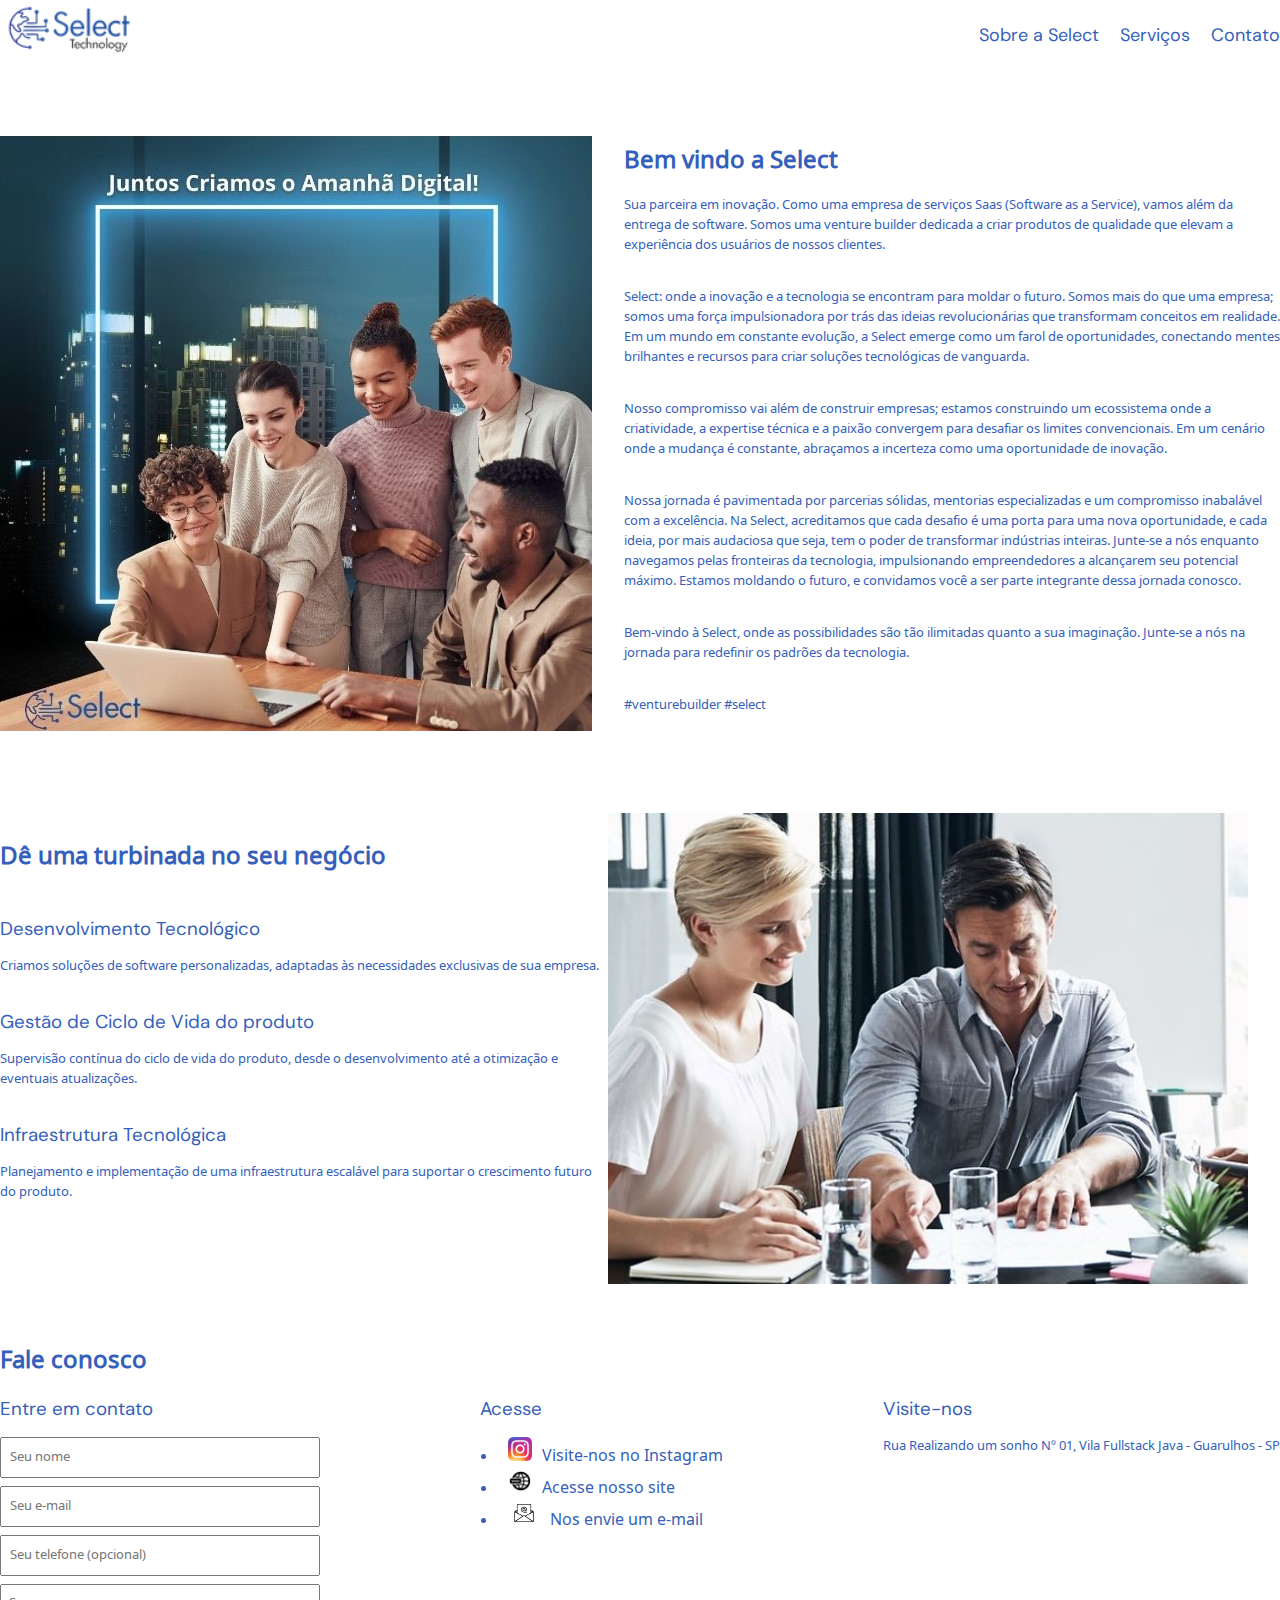
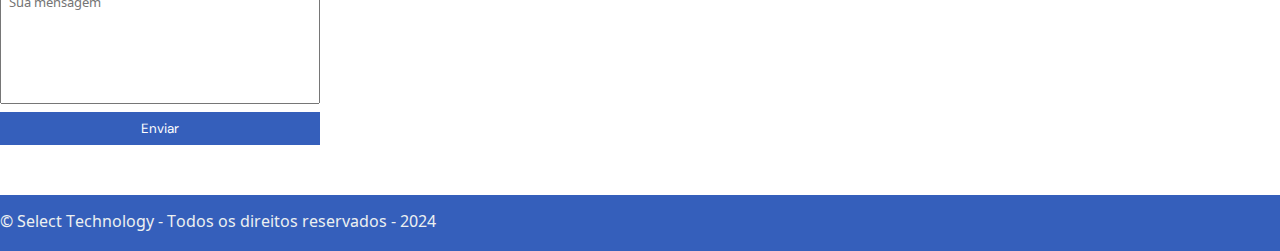
<file: index.html>
<!DOCTYPE html>
<html lang="pt-BR">
<head>
    <meta charset="UTF-8">
    <meta name="viewport" content="width=device-width, initial-scale=1.0" id="wixDesktopViewport" >
    <title>Select Technology | Walking together for future</title>
    <link rel="stylesheet" href="./Site Select.css">

    <link rel="preconnect" href="https://fonts.googleapis.com">
    <link rel="preconnect" href="https://fonts.gstatic.com" crossorigin>
    <link href="https://fonts.googleapis.com/css2?family=DM+Sans:opsz@9..40&family=Noto+Sans+Tirhuta&display=swap" rel="stylesheet">

    <link rel="icon" sizes="192x192" href="./Imagens tarefa 1/images/Logo Select.jpg" type="image/jpg" />
    <link rel="stylesheet" href="./Imagens tarefa 1/images/Mini logo Select.jpg 2.jpg" type="image/jpg" />
</head>
<body>
    <header>
        <div class="container">
            <img src="./Imagens tarefa 1/images/Logo Select br.png" alt="Select Technology">
            <nav>
                <ul>
                    <li>
                        <a href="#about">Sobre a Select</a>
                    </li>
                    <li>
                        <a href="#services">Serviços</a>
                    </li>
                    <li>
                        <a href="#contact">Contato</a>
                    </li>
                </ul>
            </nav>
        </div>
    </header>
    <section id="about">
        <br/>
        <br/>
        <div class="container">
            <img class="store-front" src="./Imagens tarefa 1/images/Select.jpg" alt="Select Technology">
            <div>
                <h2>Bem vindo a Select</h2>
                <p>
                    Sua parceira em inovação. Como uma empresa de serviços Saas (Software as a Service), vamos 
                    além da entrega de software. Somos uma venture builder dedicada a criar produtos de qualidade 
                    que elevam a experiência dos usuários de nossos clientes.
                </p>
                <br/>
                <p>
                    Select: onde a inovação e a tecnologia se encontram para moldar o futuro. Somos mais do que uma 
                    empresa; somos uma força impulsionadora por trás das ideias revolucionárias que transformam 
                    conceitos em realidade. Em um mundo em constante evolução, a Select emerge como um farol de 
                    oportunidades, conectando mentes brilhantes e recursos para criar soluções tecnológicas de 
                    vanguarda.
                </p>
                <br/>
                <p>
                    Nosso compromisso vai além de construir empresas; estamos construindo um 
                    ecossistema onde a criatividade, a expertise técnica e a paixão convergem para desafiar os 
                    limites convencionais. Em um cenário onde a mudança é constante, abraçamos a incerteza como 
                    uma oportunidade de inovação.
                </p>
                <br/>
                <p>
                    Nossa jornada é pavimentada por parcerias sólidas, mentorias 
                    especializadas e um compromisso inabalável com a excelência. Na Select, acreditamos que cada 
                    desafio é uma porta para uma nova oportunidade, e cada ideia, por mais audaciosa que seja, 
                    tem o poder de transformar indústrias inteiras. Junte-se a nós enquanto navegamos pelas 
                    fronteiras da tecnologia, impulsionando empreendedores a alcançarem seu potencial máximo. 
                    Estamos moldando o futuro, e convidamos você a ser parte integrante dessa jornada conosco.
                </p>
                <br/>
                <p>
                    Bem-vindo à Select, onde as possibilidades são tão ilimitadas quanto a sua imaginação.
                    Junte-se a nós na jornada para redefinir os padrões da tecnologia.
                </p>
                <br/>                
                <p>
                    #venturebuilder #select
                </p>
            </div>
        </div>
    </section>
    <br/>
    <section id="services">
        <div class="container">
            <div>
                <br/>
                <br/>
                <h2>Dê uma turbinada no seu negócio</h2>
                <br/>
                <h3>Desenvolvimento Tecnológico</h3>
                <p>
                    Criamos soluções de software personalizadas, adaptadas às necessidades exclusivas de sua 
                    empresa.
                </p>
                <br/>
                <h3>Gestão de Ciclo de Vida do produto</h3>
                <p>
                    Supervisão contínua do ciclo de vida do produto, desde o desenvolvimento até a otimização 
                    e eventuais atualizações.
                </p>
                <br/>
                <h3>Infraestrutura Tecnológica</h3>
                <p>
                    Planejamento e implementação de uma infraestrutura escalável para suportar o crescimento 
                    futuro do produto.
                </p>
                <br/>
                <br/>
                <br/>
                <br/>
            </div>
            <img class="store-front" src="./Imagens tarefa 1/images/Select 3.jpg" alt="Nossos serviços">
        </div>
    </section>
    <section id="contact">
        <div class="container">
            <h2>Fale conosco</h2>
            <div class="contact-methods">
                <div>
                    <h3>Entre em contato</h3>
                    <form>
                        <input type="text" placeholder="Seu nome" required>
                        <input type="email" placeholder="Seu e-mail" required>
                        <input type="tel" placeholder="Seu telefone (opcional)">
                        <textarea placeholder="Sua mensagem" required></textarea>
                        <button type="submit">Enviar</button>
                    </form>
                </div>
                <div>
                    <h3>Acesse</h3>
                    <ul class="social-links">
                        <li>
                            <a href="https://www.instagram.com/itselect?utm_source=ig_web_button_share_sheet&igsh=ZDNlZDc0MzIxNw==" target="_blank">
                                <img src="./Imagens tarefa 1/images/instagram.png" alt="Logo do Instagram">Visite-nos no Instagram
                            </a>
                        </li>
                        <li>
                            <a href="https://www.itselect.com.br/" target="_blank">
                                <img src="./Imagens tarefa 1/images/Visite o site.png" alt="site">Acesse nosso site
                            </a>
                        </li>
                        <li>
                            <a href="mailto:falecom@itselect.me" title="falecom@itselect.me">
                                <img src="./Imagens tarefa 1/images/Email.jpg" alt="e-mail">Nos envie um e-mail
                            </a>
                        </li>
                    </ul>
                </div>
                <div>
                    <h3>Visite-nos</h3>
                    <p>
                        Rua Realizando um sonho Nº 01, Vila Fullstack Java - Guarulhos - SP
                    </p>
                </div>
            </div>
        </div>
    </section>
    <br/>
    <footer>
        <div class="container">
            <p>
                &copy; Select Technology - Todos os direitos reservados - 2024
            </p>
        </div>
    </footer>
</body>
</html>
</file>
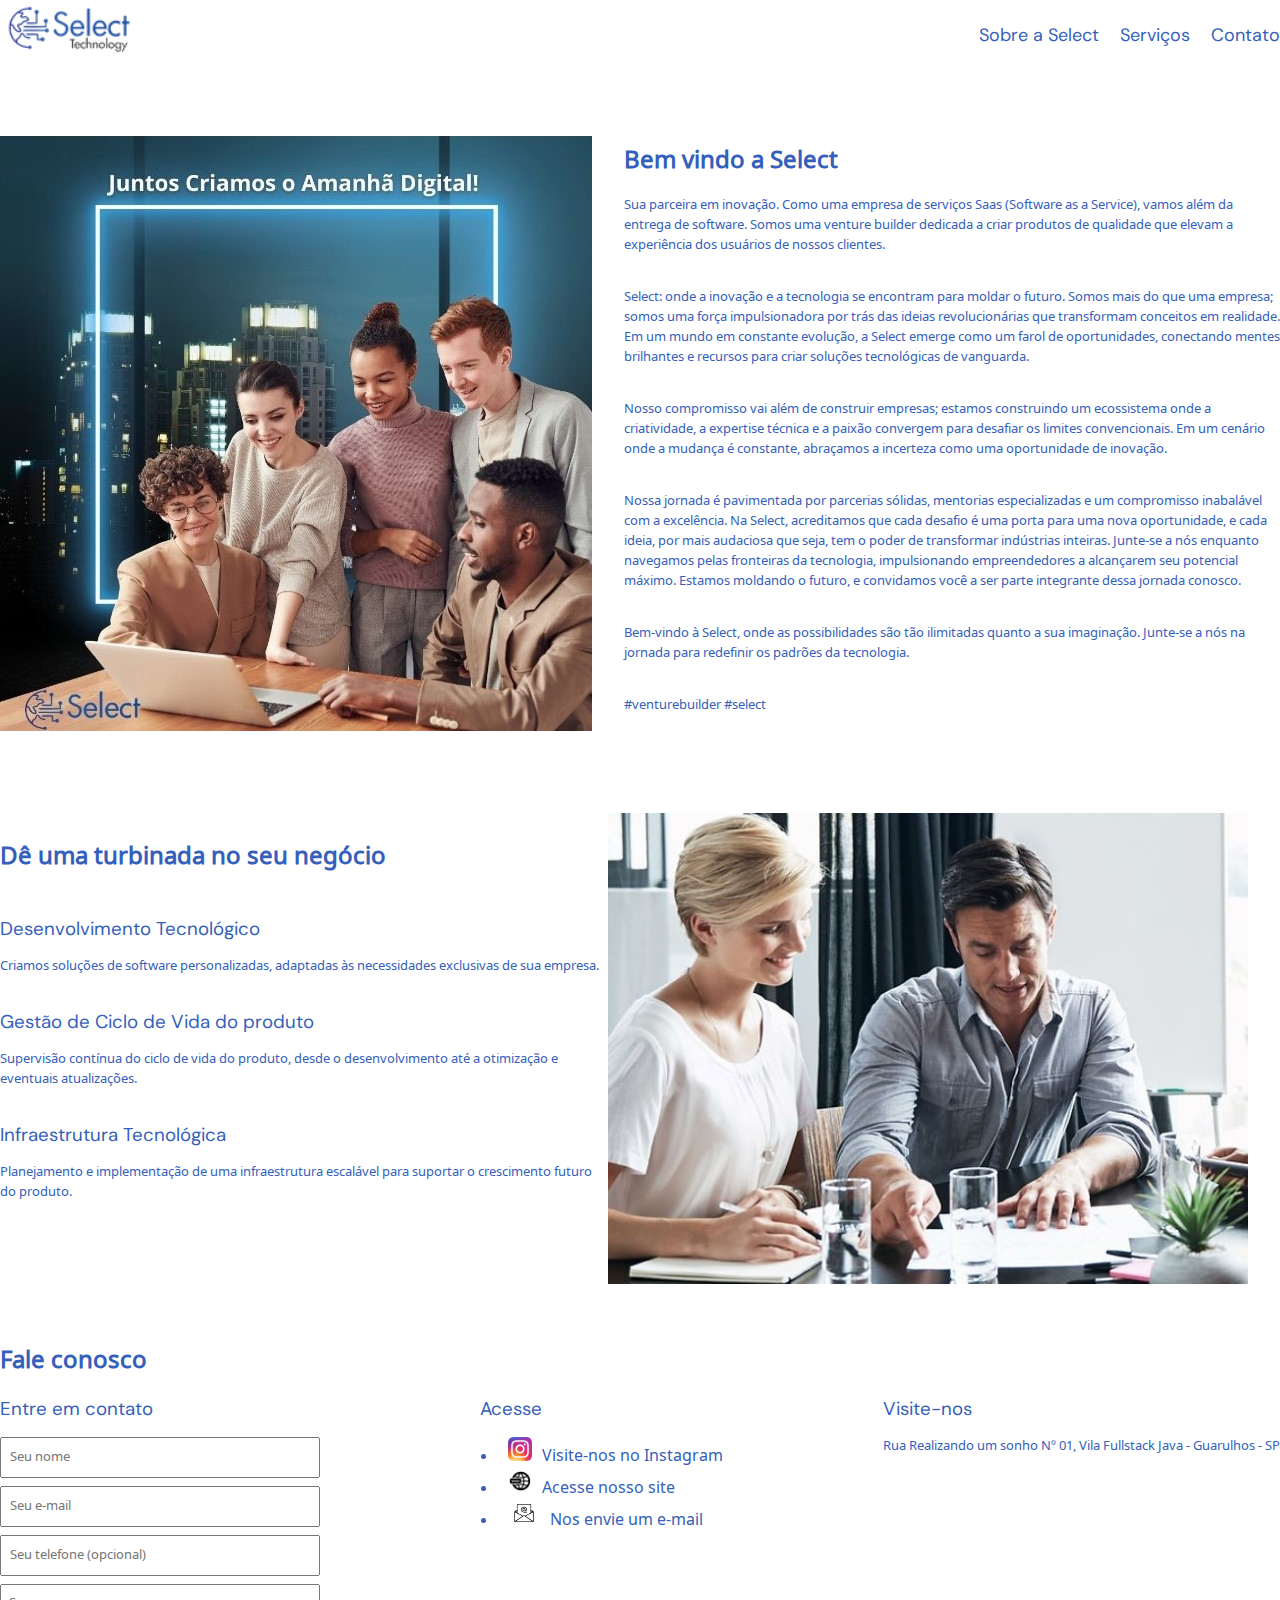
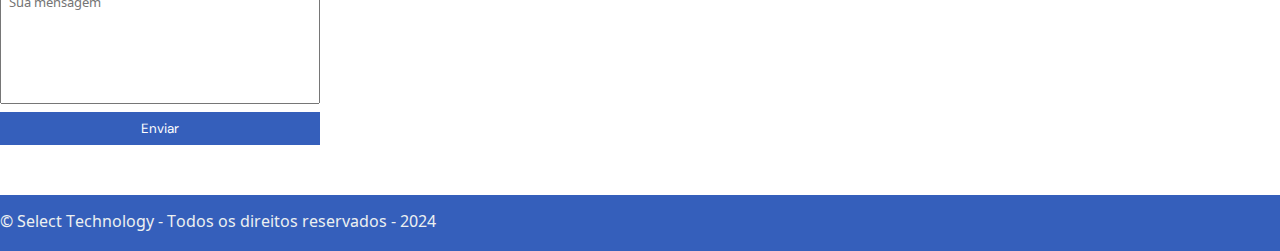
<file: Site Select.html>
<!DOCTYPE html>
<html lang="pt-BR">
<head>
    <meta charset="UTF-8">
    <meta name="viewport" content="width=device-width, initial-scale=1.0" id="wixDesktopViewport" >
    <title>Select Technology | Walking together for future</title>
    <link rel="stylesheet" href="./Site Select.css">

    <link rel="preconnect" href="https://fonts.googleapis.com">
    <link rel="preconnect" href="https://fonts.gstatic.com" crossorigin>
    <link href="https://fonts.googleapis.com/css2?family=DM+Sans:opsz@9..40&family=Noto+Sans+Tirhuta&display=swap" rel="stylesheet">

    <link rel="icon" sizes="192x192" href="./Imagens tarefa 1/images/Logo Select.jpg" type="image/jpg" />
    <link rel="stylesheet" href="./Imagens tarefa 1/images/Mini logo Select.jpg 2.jpg" type="image/jpg" />
</head>
<body>
    <header>
        <div class="container">
            <img src="./Imagens tarefa 1/images/Logo Select br.png" alt="Select Technology">
            <nav>
                <ul>
                    <li>
                        <a href="#about">Sobre a Select</a>
                    </li>
                    <li>
                        <a href="#services">Serviços</a>
                    </li>
                    <li>
                        <a href="#contact">Contato</a>
                    </li>
                </ul>
            </nav>
        </div>
    </header>
    <section id="about">
        <br/>
        <br/>
        <div class="container">
            <img class="store-front" src="./Imagens tarefa 1/images/Select.jpg" alt="Select Technology">
            <div>
                <h2>Bem vindo a Select</h2>
                <p>
                    Sua parceira em inovação. Como uma empresa de serviços Saas (Software as a Service), vamos 
                    além da entrega de software. Somos uma venture builder dedicada a criar produtos de qualidade 
                    que elevam a experiência dos usuários de nossos clientes.
                </p>
                <br/>
                <p>
                    Select: onde a inovação e a tecnologia se encontram para moldar o futuro. Somos mais do que uma 
                    empresa; somos uma força impulsionadora por trás das ideias revolucionárias que transformam 
                    conceitos em realidade. Em um mundo em constante evolução, a Select emerge como um farol de 
                    oportunidades, conectando mentes brilhantes e recursos para criar soluções tecnológicas de 
                    vanguarda.
                </p>
                <br/>
                <p>
                    Nosso compromisso vai além de construir empresas; estamos construindo um 
                    ecossistema onde a criatividade, a expertise técnica e a paixão convergem para desafiar os 
                    limites convencionais. Em um cenário onde a mudança é constante, abraçamos a incerteza como 
                    uma oportunidade de inovação.
                </p>
                <br/>
                <p>
                    Nossa jornada é pavimentada por parcerias sólidas, mentorias 
                    especializadas e um compromisso inabalável com a excelência. Na Select, acreditamos que cada 
                    desafio é uma porta para uma nova oportunidade, e cada ideia, por mais audaciosa que seja, 
                    tem o poder de transformar indústrias inteiras. Junte-se a nós enquanto navegamos pelas 
                    fronteiras da tecnologia, impulsionando empreendedores a alcançarem seu potencial máximo. 
                    Estamos moldando o futuro, e convidamos você a ser parte integrante dessa jornada conosco.
                </p>
                <br/>
                <p>
                    Bem-vindo à Select, onde as possibilidades são tão ilimitadas quanto a sua imaginação.
                    Junte-se a nós na jornada para redefinir os padrões da tecnologia.
                </p>
                <br/>                
                <p>
                    #venturebuilder #select
                </p>
            </div>
        </div>
    </section>
    <br/>
    <section id="services">
        <div class="container">
            <div>
                <br/>
                <br/>
                <h2>Dê uma turbinada no seu negócio</h2>
                <br/>
                <h3>Desenvolvimento Tecnológico</h3>
                <p>
                    Criamos soluções de software personalizadas, adaptadas às necessidades exclusivas de sua 
                    empresa.
                </p>
                <br/>
                <h3>Gestão de Ciclo de Vida do produto</h3>
                <p>
                    Supervisão contínua do ciclo de vida do produto, desde o desenvolvimento até a otimização 
                    e eventuais atualizações.
                </p>
                <br/>
                <h3>Infraestrutura Tecnológica</h3>
                <p>
                    Planejamento e implementação de uma infraestrutura escalável para suportar o crescimento 
                    futuro do produto.
                </p>
                <br/>
                <br/>
                <br/>
                <br/>
            </div>
            <img class="store-front" src="./Imagens tarefa 1/images/Select 3.jpg" alt="Nossos serviços">
        </div>
    </section>
    <section id="contact">
        <div class="container">
            <h2>Fale conosco</h2>
            <div class="contact-methods">
                <div>
                    <h3>Entre em contato</h3>
                    <form>
                        <input type="text" placeholder="Seu nome" required>
                        <input type="email" placeholder="Seu e-mail" required>
                        <input type="tel" placeholder="Seu telefone (opcional)">
                        <textarea placeholder="Sua mensagem" required></textarea>
                        <button type="submit">Enviar</button>
                    </form>
                </div>
                <div>
                    <h3>Acesse</h3>
                    <ul class="social-links">
                        <li>
                            <a href="https://www.instagram.com/itselect?utm_source=ig_web_button_share_sheet&igsh=ZDNlZDc0MzIxNw==" target="_blank">
                                <img src="./Imagens tarefa 1/images/instagram.png" alt="Logo do Instagram">Visite-nos no Instagram
                            </a>
                        </li>
                        <li>
                            <a href="https://www.itselect.com.br/" target="_blank">
                                <img src="./Imagens tarefa 1/images/Visite o site.png" alt="site">Acesse nosso site
                            </a>
                        </li>
                        <li>
                            <a href="mailto:falecom@itselect.me" title="falecom@itselect.me">
                                <img src="./Imagens tarefa 1/images/Email.jpg" alt="e-mail">Nos envie um e-mail
                            </a>
                        </li>
                    </ul>
                </div>
                <div>
                    <h3>Visite-nos</h3>
                    <p>
                        Rua Realizando um sonho Nº 01, Vila Fullstack Java - Guarulhos - SP
                    </p>
                </div>
            </div>
        </div>
    </section>
    <br/>
    <footer>
        <div class="container">
            <p>
                &copy; Select Technology - Todos os direitos reservados - 2024
            </p>
        </div>
    </footer>
</body>
</html>
</file>
<file: Site Select.css>
* {
    margin: 0;
    padding: 0;
    box-sizing: border-box;
}

header,
section h3,
form button {
    font-family: 'DM Sans', sans-serif;
    font-weight: normal;
}

body, input, textarea {
    font-family: 'Noto Sans Tirhuta', cursive;
}

header {
    position: sticky;
    top: 0;
    padding: 5px 0;
    background-color: #ffff;
    color: #355fbb;
}

header img {
    width: 150px;
}

header nav li {
    display: inline;
    margin-left: 16px;
    font-size: 18px;
}

header nav li a {
    color: #355fbb;
    text-decoration: none;
}

.container {
    max-width: 1280px;
    width: 100%;
    margin: 0 auto;
}

header .container,
section .container {
    display: flex;
    align-items: center;
    justify-content: space-between;
}

section {
    padding: 18px 0;
    color: #355fbb;
}

section h2,
section h3 {
    margin-bottom: 16px;
}

section p {
    margin-bottom: 8px;
    font-size: small;
}
.store-front {
    margin-right: 32px;
}

.social-links img {
    height: 24px;
    margin-right: 10px;
}

.social-links li {
    margin-left: 18px;
}

.social-links li a {
    margin-left: 10px;
    text-decoration: none;
    color: #355fbb;
}

#contact .container {
    display: block;
}

#services .container {
    text-align: left;
    width: 100%;
}

#services .container img {
    width: 50%;
}

.contact-methods {
    display: flex;
    justify-content: space-between;
}

form input,
form textarea,
form button {
    display: block;
    width: 320px;
    margin-bottom: 8px;
    padding: 8px;
}

form textarea {
    resize: none;
    height: 120px;
}

form button {
    background-color: #355fbb;
    color: #ffff;
    border: none;
    cursor: pointer;
}

form button:hover {
    background-color: #182c61;
}

input:focus, textarea:focus {
    outline-color: #355fbb;
}

footer {
    background-color: #355fbb;
    color: #ecf0f1;
    padding: 16px 0;
}
</file>
